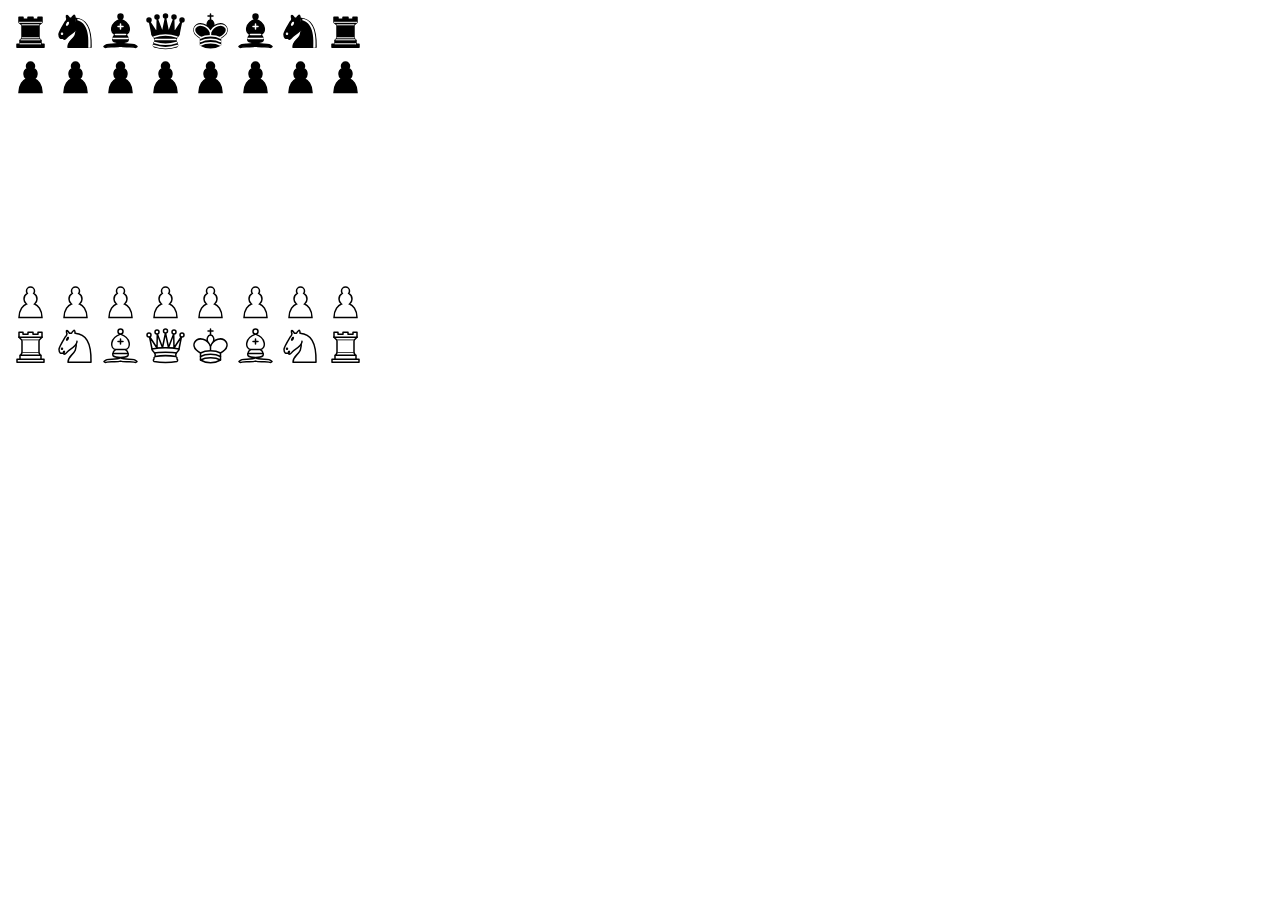
<file: App/src/main/resources/chess/chess.html>
<!DOCTYPE html>
<html>
<head>
    <title>Chess Board</title>
    <link rel="stylesheet" type="text/css" href="style.css">
</head>
<body>
<div id="chessBoard">
    <!-- Chess cells will be created by JavaScript -->
</div>
<script src="chess.js"></script>
</body>
</html>
</file>
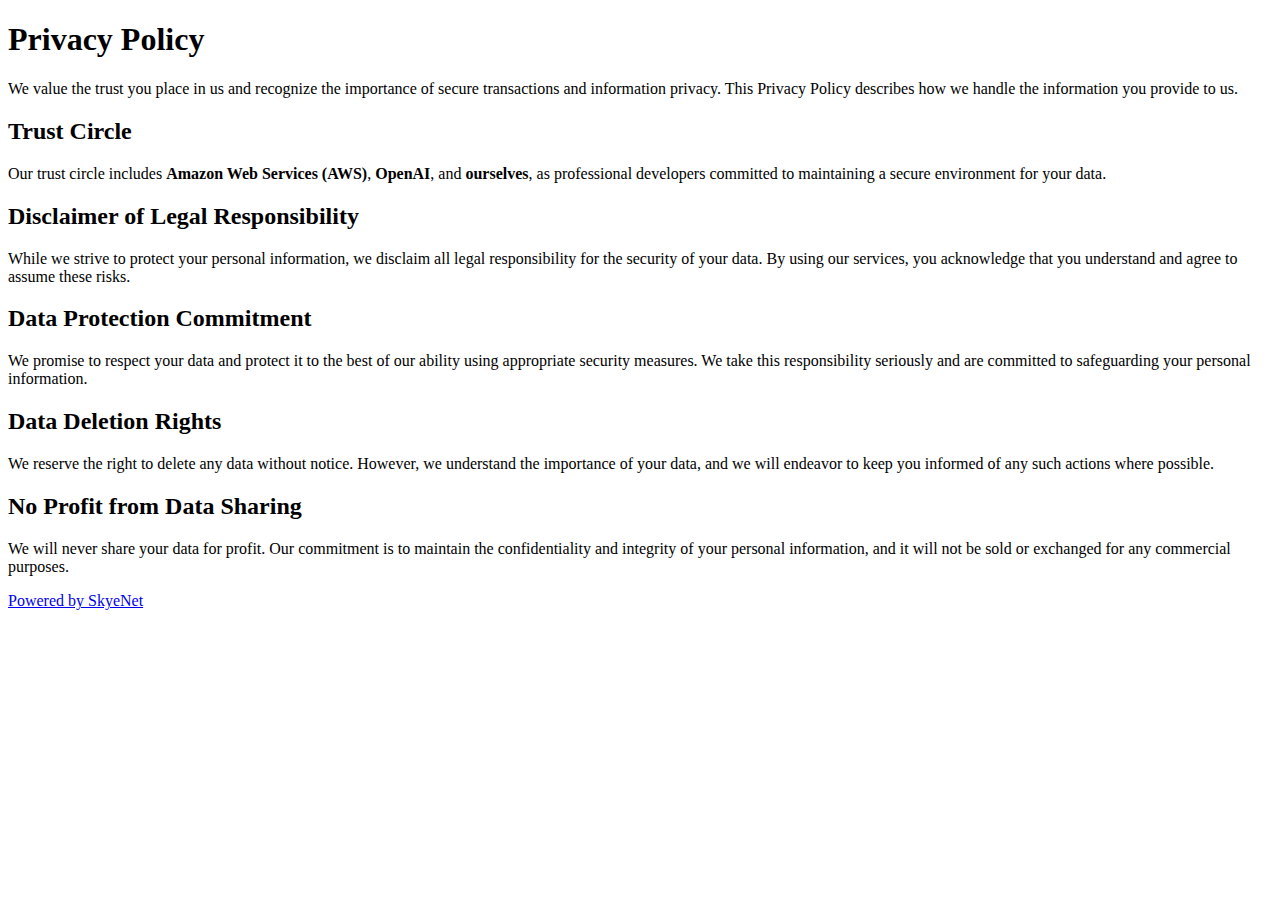
<file: App/src/main/resources/welcome/privacy.html>
<!DOCTYPE html>
<html lang="en">
<head>
    <meta charset="UTF-8">
    <title>Privacy Policy</title>
    <link rel="icon" type="image/svg+xml" href="/favicon.svg"/>
</head>
<body>

<div class="privacy-policy">
    <h1>Privacy Policy</h1>
    <p>
        We value the trust you place in us and recognize the importance of secure transactions and information privacy. This Privacy Policy describes how we handle the information you provide to us.
    </p>

    <h2>Trust Circle</h2>
    <p>
        Our trust circle includes <strong>Amazon Web Services (AWS)</strong>, <strong>OpenAI</strong>, and <strong>ourselves</strong>, as professional developers committed to maintaining a secure environment for your data.
    </p>

    <h2>Disclaimer of Legal Responsibility</h2>
    <p>
        While we strive to protect your personal information, we disclaim all legal responsibility for the security of your data. By using our services, you acknowledge that you understand and agree to assume these risks.
    </p>

    <h2>Data Protection Commitment</h2>
    <p>
        We promise to respect your data and protect it to the best of our ability using appropriate security measures. We take this responsibility seriously and are committed to safeguarding your personal information.
    </p>

    <h2>Data Deletion Rights</h2>
    <p>
        We reserve the right to delete any data without notice. However, we understand the importance of your data, and we will endeavor to keep you informed of any such actions where possible.
    </p>

    <h2>No Profit from Data Sharing</h2>
    <p>
        We will never share your data for profit. Our commitment is to maintain the confidentiality and integrity of your personal information, and it will not be sold or exchanged for any commercial purposes.
    </p>
</div>

<footer id="footer">
    <a href="https://github.com/SimiaCryptus/SkyeNet" target="_blank">Powered by SkyeNet</a>
</footer>

</body>
</html>
</file>
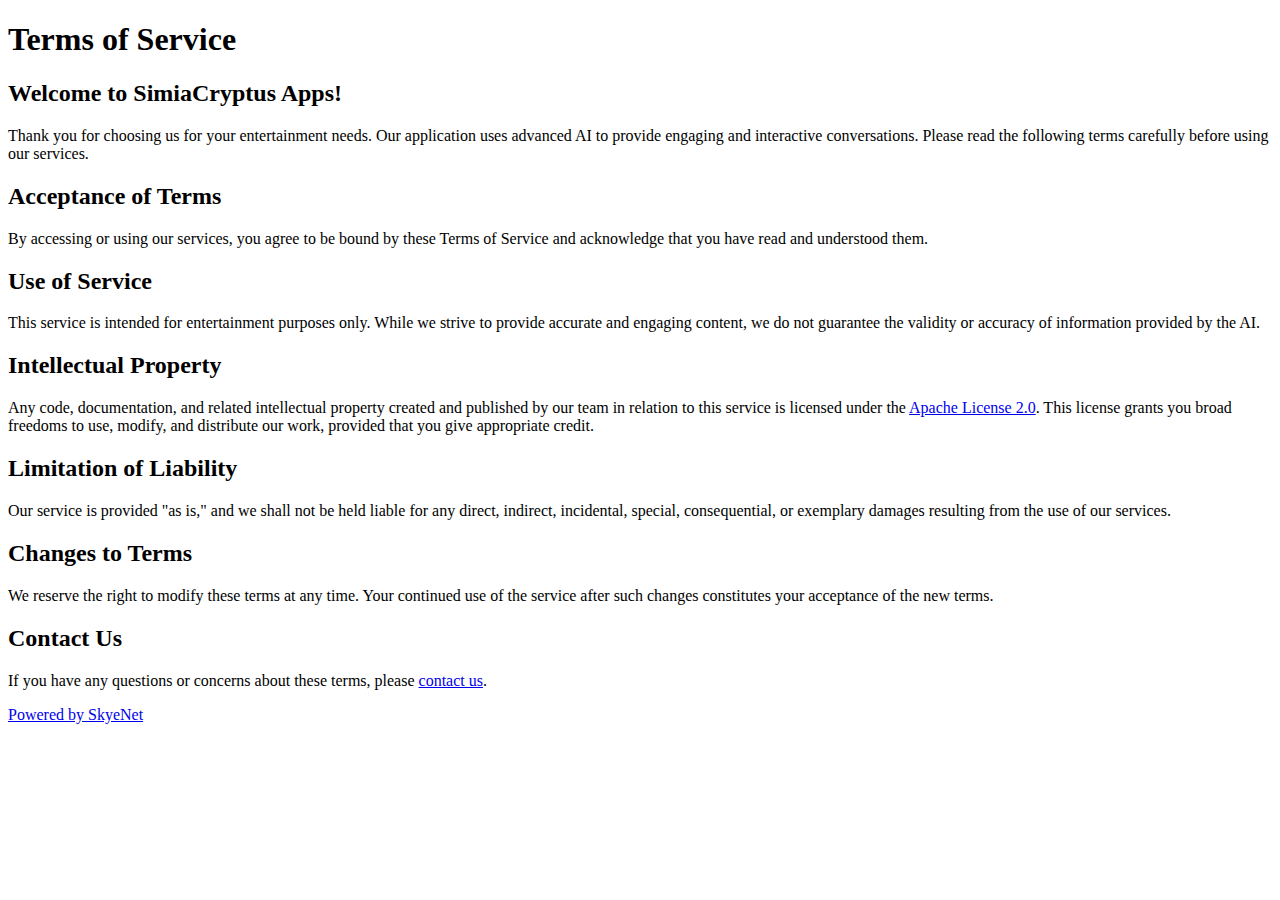
<file: App/src/main/resources/welcome/tos.html>
<!DOCTYPE html>
<html lang="en">
<head>
    <meta charset="UTF-8">
    <title>Terms of Service</title>
    <link rel="icon" type="image/svg+xml" href="/favicon.svg"/>
</head>
<body>

<header>
    <h1>Terms of Service</h1>
</header>

<main>
    <section>
        <h2>Welcome to SimiaCryptus Apps!</h2>
        <p>
            Thank you for choosing us for your entertainment needs. Our application uses advanced AI to provide engaging and interactive conversations. Please read the following terms carefully before using our services.
        </p>
    </section>

    <section>
        <h2>Acceptance of Terms</h2>
        <p>
            By accessing or using our services, you agree to be bound by these Terms of Service and acknowledge that you have read and understood them.
        </p>
    </section>

    <section>
        <h2>Use of Service</h2>
        <p>
            This service is intended for entertainment purposes only. While we strive to provide accurate and engaging content, we do not guarantee the validity or accuracy of information provided by the AI.
        </p>
    </section>

    <section>
        <h2>Intellectual Property</h2>
        <p>
            Any code, documentation, and related intellectual property created and published by our team in relation to this service is licensed under the <a href="https://www.apache.org/licenses/LICENSE-2.0" target="_blank">Apache License 2.0</a>. This license grants you broad freedoms to use, modify, and distribute our work, provided that you give appropriate credit.
        </p>
    </section>

    <section>
        <h2>Limitation of Liability</h2>
        <p>
            Our service is provided "as is," and we shall not be held liable for any direct, indirect, incidental, special, consequential, or exemplary damages resulting from the use of our services.
        </p>
    </section>

    <section>
        <h2>Changes to Terms</h2>
        <p>
            We reserve the right to modify these terms at any time. Your continued use of the service after such changes constitutes your acceptance of the new terms.
        </p>
    </section>

    <section>
        <h2>Contact Us</h2>
        <p>
            If you have any questions or concerns about these terms, please <a href="mailto:andrew@simiacryptus.com">contact us</a>.
        </p>
    </section>
</main>

<footer id="footer">
    <a href="https://github.com/SimiaCryptus/SkyeNet" target="_blank">Powered by SkyeNet</a>
</footer>

</body>
</html>
</file>
<file: App/src/main/resources/chess/style.css>
#chessBoard {
    display: grid;
    grid-template-columns: repeat(8, 1fr);
    grid-template-rows: repeat(8, 1fr);
    aspect-ratio: 1;
    width: fit-content;
}

.chessPiece {
    /* Style for the chess pieces */
    background-size: cover;
    width: 45px; /* Adjust based on your preference */
    height: 45px;
}
</file>
